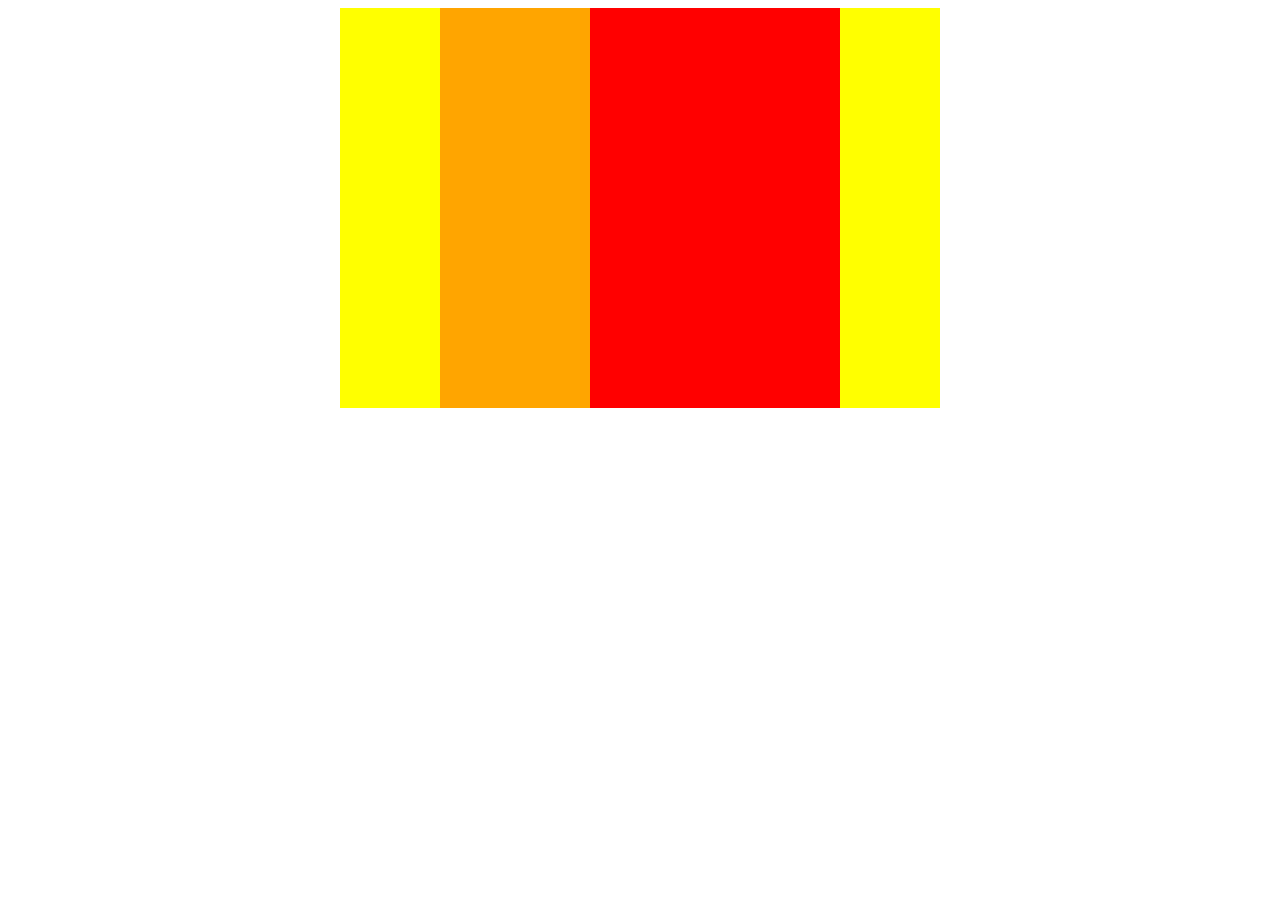
<file: boxes/index.html>
<!DOCTYPE html>
<html lang="ja">
<head>
  <meta charset="UTF-8">
  <link rel="stylesheet" href="style.css" />
  <title>	Confirmation problem3</title>
</head>

<body>
  <div class="boxes">
    <div class="box1"></div>
    <div class="box2"></div>
  </div>
</body>

</html>
</file>
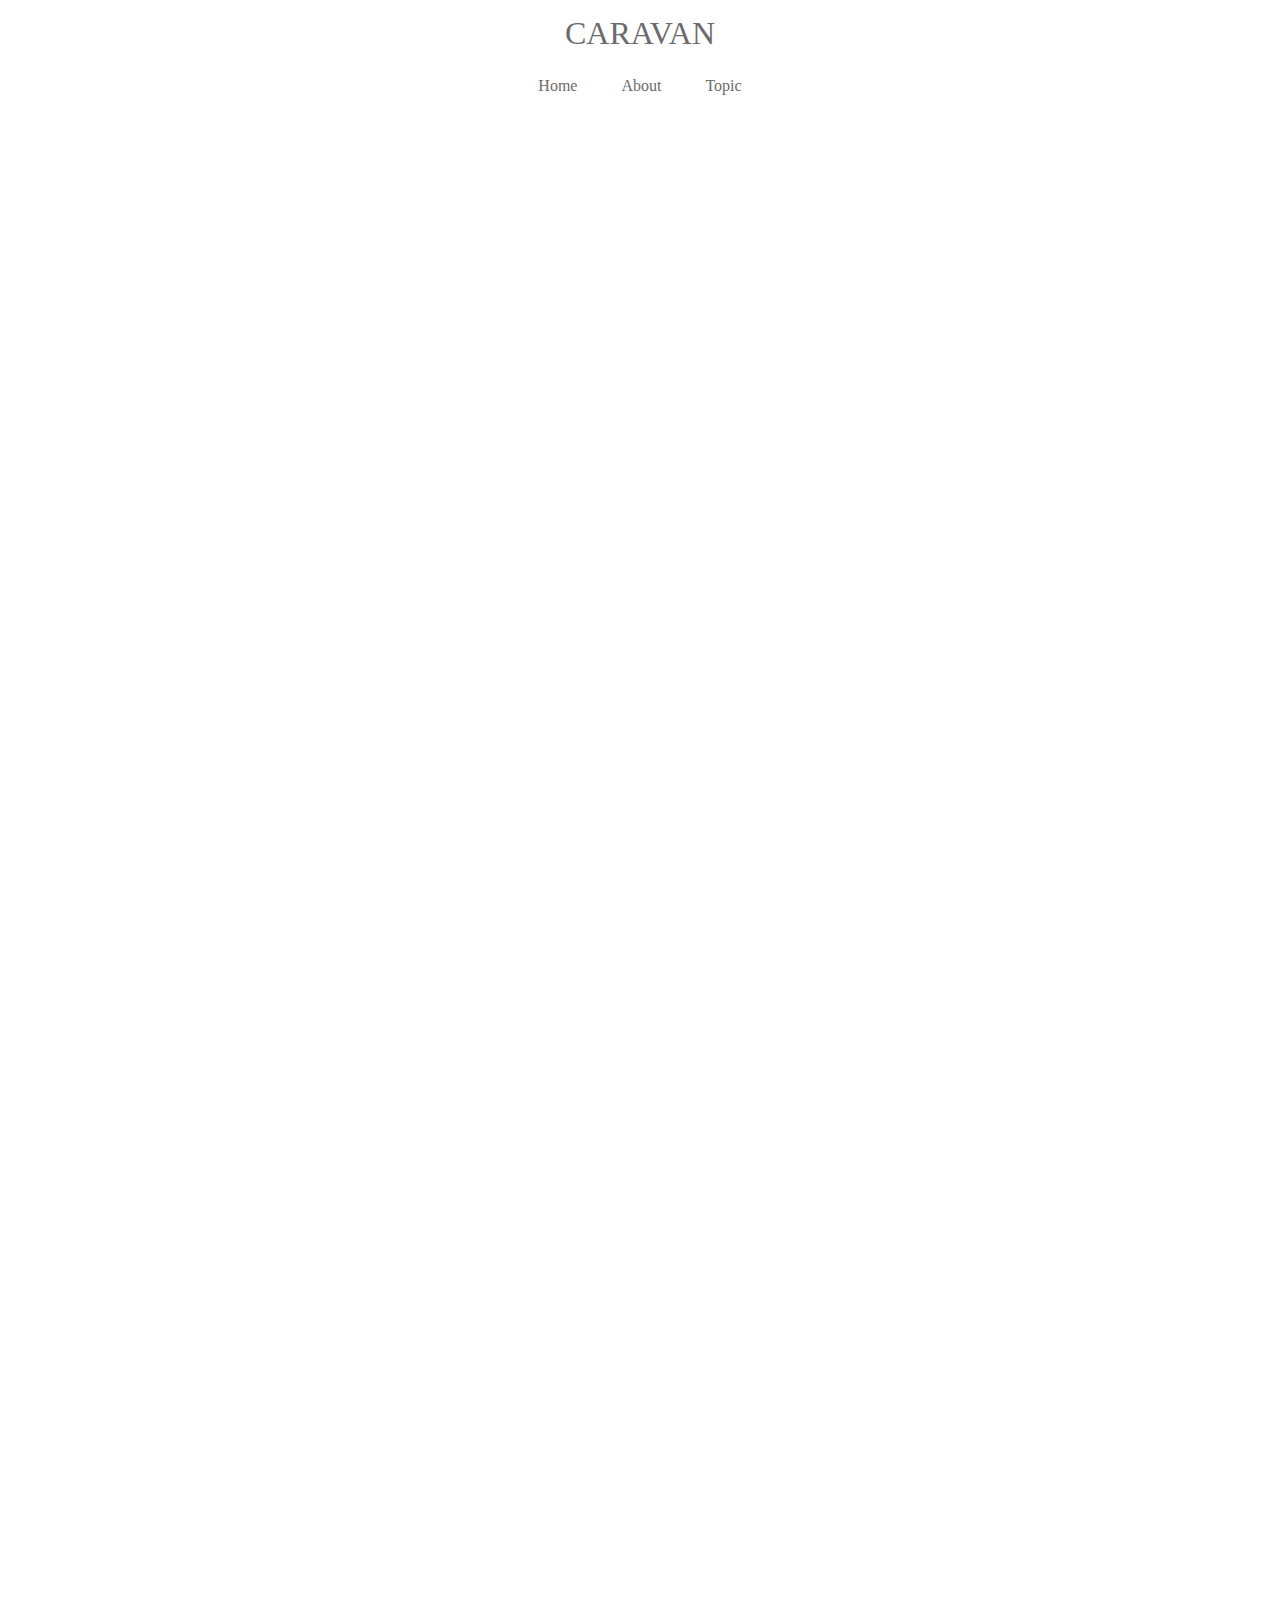
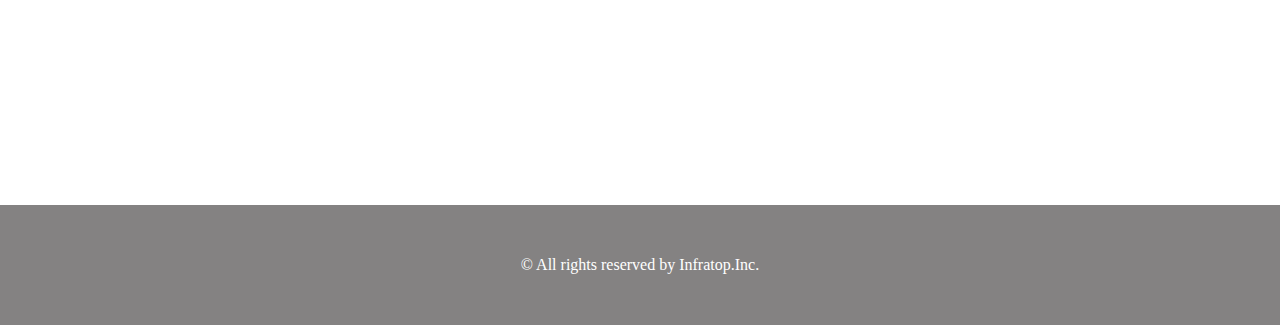
<file: caravan/index.html>
<!DOCTYPE html>
<html lang="ja">
<head>
  <meta charset="UTF-8">
  <link rel="stylesheet" href="style.css" />
  <title>CARAVAN</title>
</head>

<body>
  <header>
    <hi class="heading">
      <a href="index.html">
      CARAVAN
      </a>
    </hi>
  </header>

  <nav>
    <ul class="nav-list">
      <li class="nav-list-item">
        <a href="index.html">Home</a>
      </li>
      <li class="nav-list-item">About</li>
      <li class="nav-list-item">Topic</li>
    </ul>
  </nav>

  <div class="main-visual">
    <div class="main-visual-content"></div>
  </div>

  <div class="main">
    <div class="blog"></div>
    <div class="sidebar"></div>
  </div>

  <footer>
    <p class="footer-text">© All rights reserved by Infratop.Inc.</p>
  </footer>
  
</body>

</html>
</file>
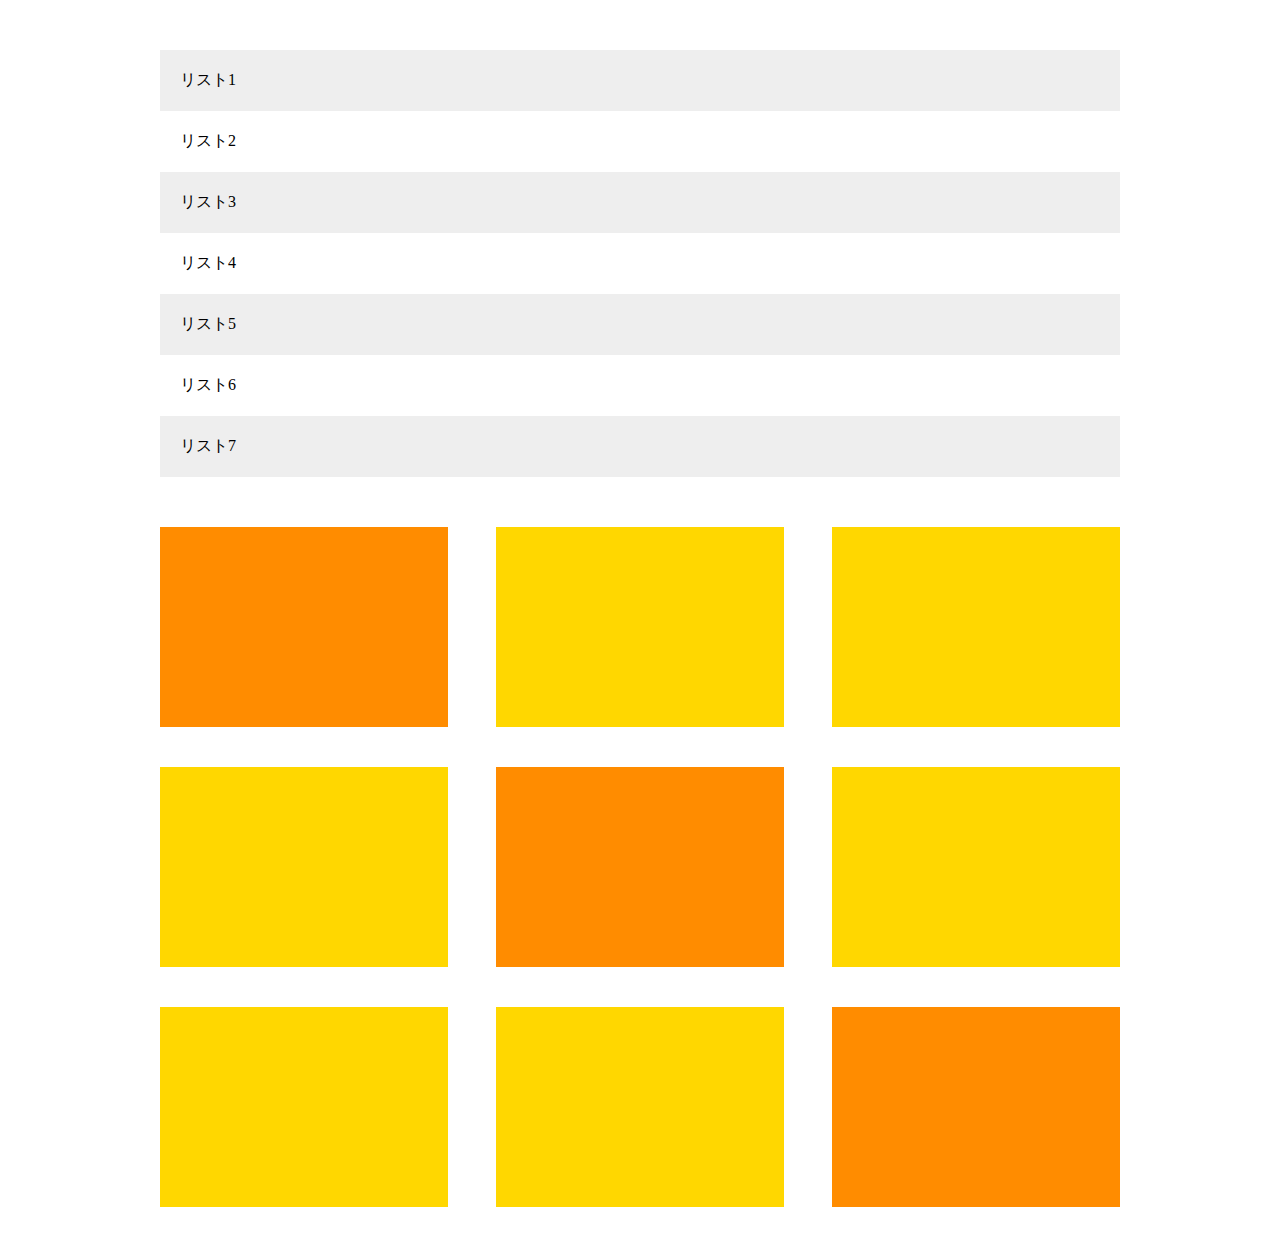
<file: chapter8_exercise/index.html>
<!DOCTYPE html>
<html lang="ja">
<head>
  <meta charset="UTF-8">
  <link rel="stylesheet" href="style.css">
  <title>8章演習</title>
</head>

<body>
  <main>
    <ul class="item-list">
      <li class="item">リスト1</li>
      <li class="item">リスト2</li>
      <li class="item">リスト3</li>
      <li class="item">リスト4</li>
      <li class="item">リスト5</li>
      <li class="item">リスト6</li>
      <li class="item">リスト7</li>
    </ul>
    <div class="box-list">
      <div class="box"></div>
      <div class="box"></div>
      <div class="box"></div>
      <div class="box"></div>
      <div class="box"></div>
      <div class="box"></div>
      <div class="box"></div>
      <div class="box"></div>
      <div class="box"></div>
    </div>
  </main>
</body>
</html>
</file>
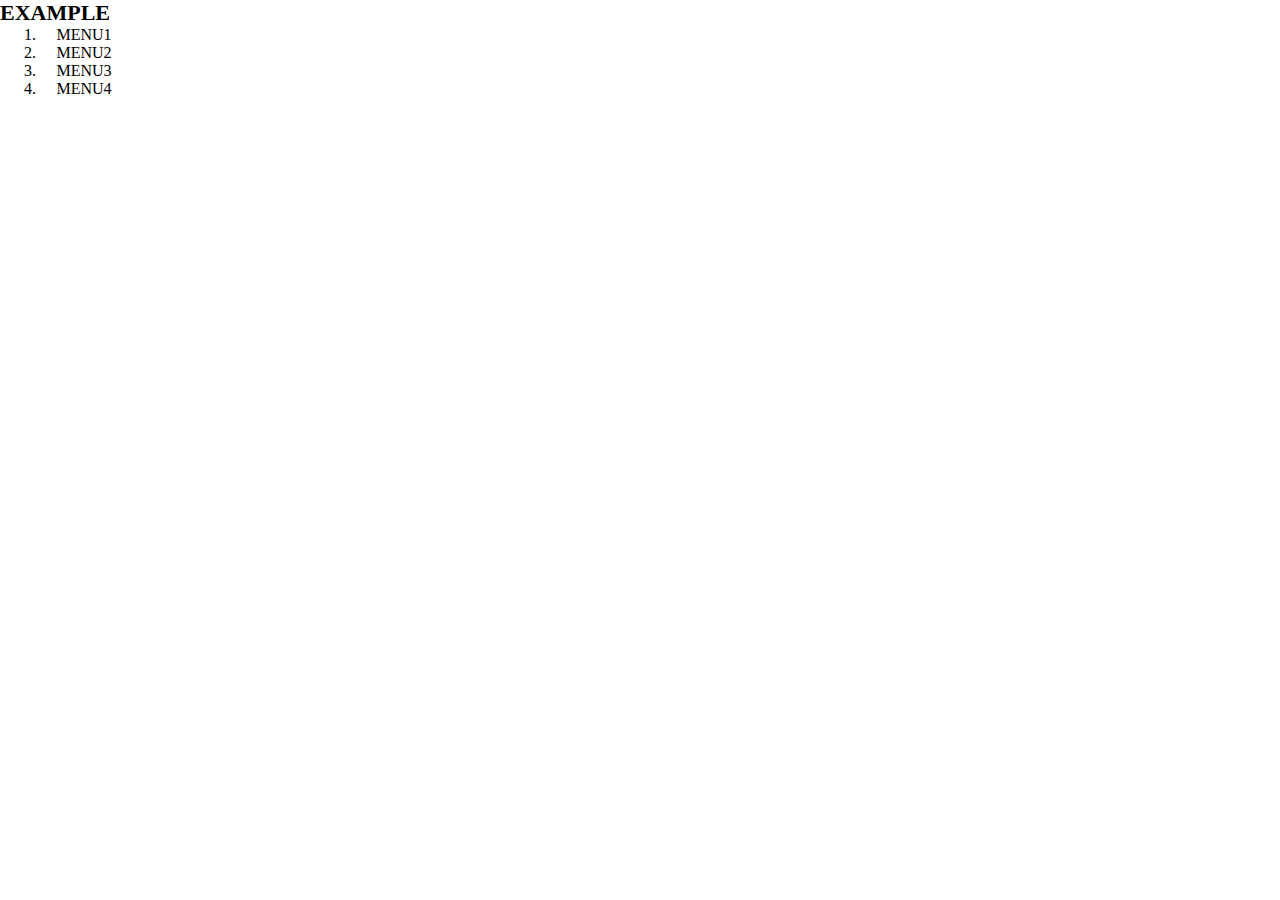
<file: Confirmation_problem/index.html>
<!DOCTYPE html>
<html lang="ja">

<head>
  <meta charset="UTF-8">
  <link rel="stylesheet" href="style.css">
  <title>確認問題</title>
</head>

<body>
  <header>
    <h1 class="headline">EXAMPLE</h1>
    <nav class="nav">
      <ol class="list">
        <li class="list-item">MENU1</li>
        <li class="list-item">MENU2</li>
        <li class="list-item">MENU3</li>
        <li class="list-item">MENU4</li>
      </ol>
    </nav>
  </header>
</body>

</html>
</file>
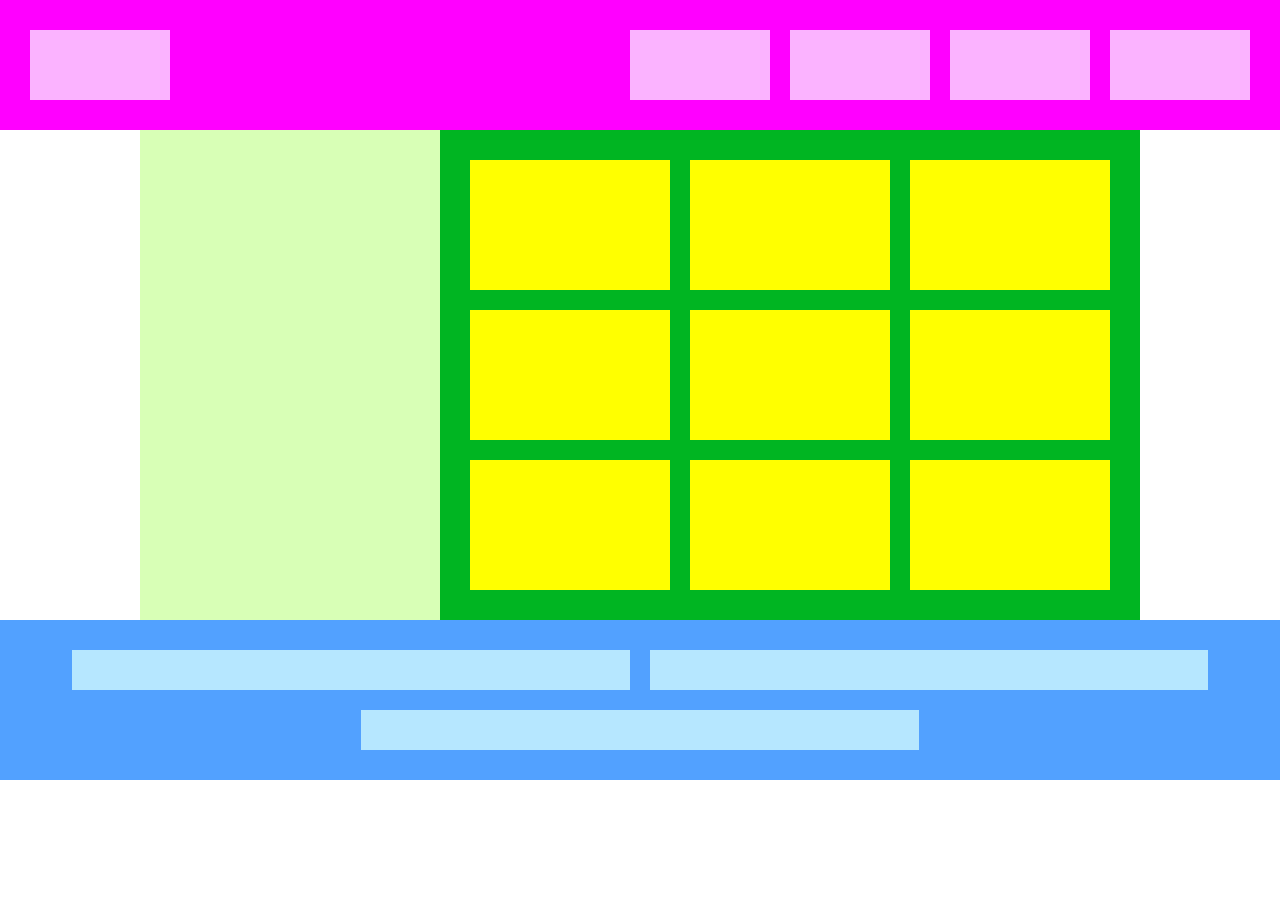
<file: flexbox_exercise/index.html>
<!DOCTYPE html>
<html lang="ja">
<head>
  <meta charset="UTF-8">
  <link rel="stylesheet" href="style.css">
  <meta name="viewport" content="width=device-width, initial-scale=1.0">
  <title>flexbox_exercise</title>
  </head>

<body>
  <header>
    <div></div>
    <div></div>
    <div></div>
    <div></div>
    <div></div>
  </header>
  <main>
    <div class="main">
      <div class="sidebar"></div>
      <div class="flex-box">
        <div></div>
        <div></div>
        <div></div>
        <div></div>
        <div></div>
        <div></div>
        <div></div>
        <div></div>
        <div></div>
      </div>
    </div>
  </main>
  <footer>
    <div></div>
    <div></div>
    <div></div>
  </footer>
</body>
</html>
</file>
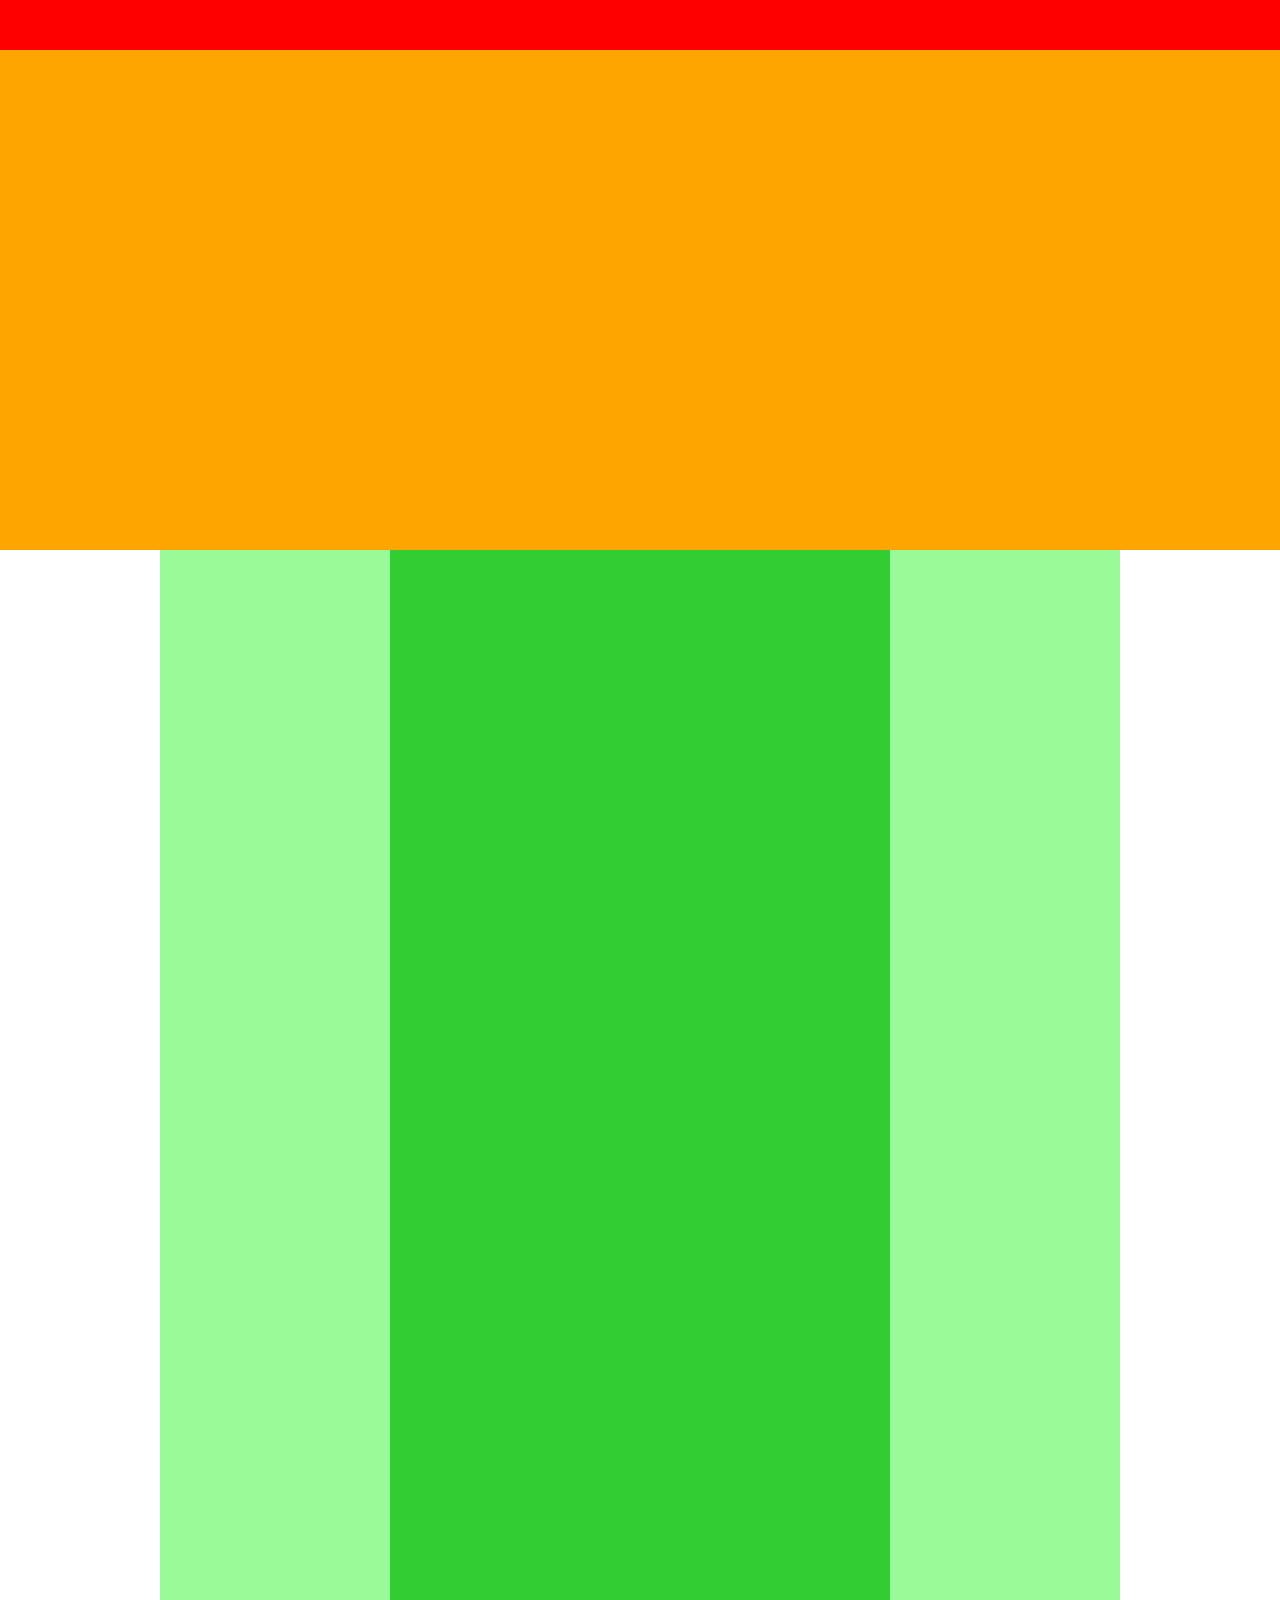
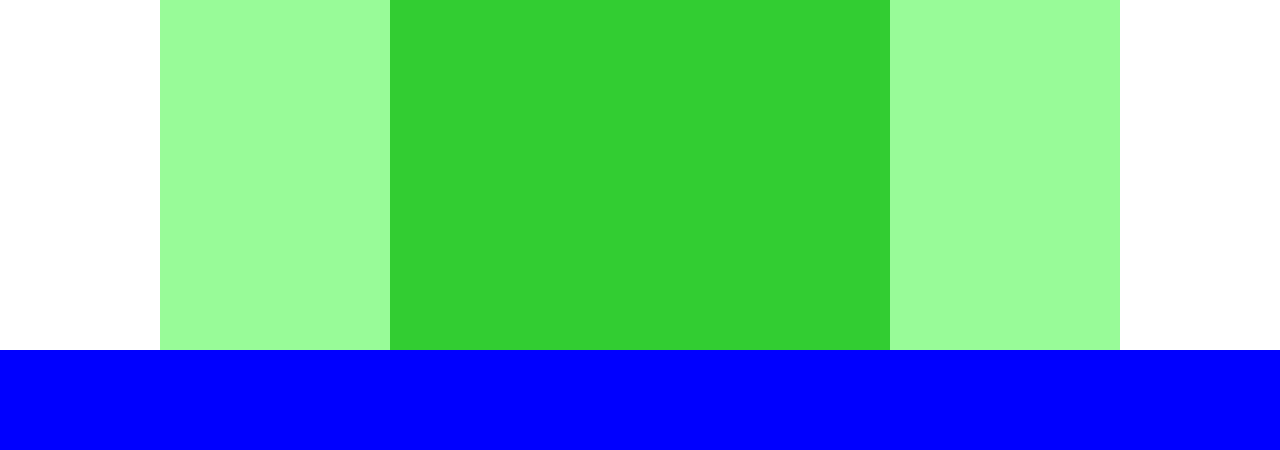
<file: Practice_problem4/index.html>
<!DOCTYPE html>
<html lang="ja">

<head>
  <meta charset="UTF-8">
  <link rel="stylesheet" href="style.css">
  <title>４章演習</title>
</head>

<body>
  <div class="header"></div>
  <div class="main_visual"></div>
  <div class="main">
    <div class="sidebar-left"></div>
    <div class="blog"></div>
    <div class="sidebar-right"></div>
  </div>
  <div class="footer"></div>
</body>

</html>
</file>
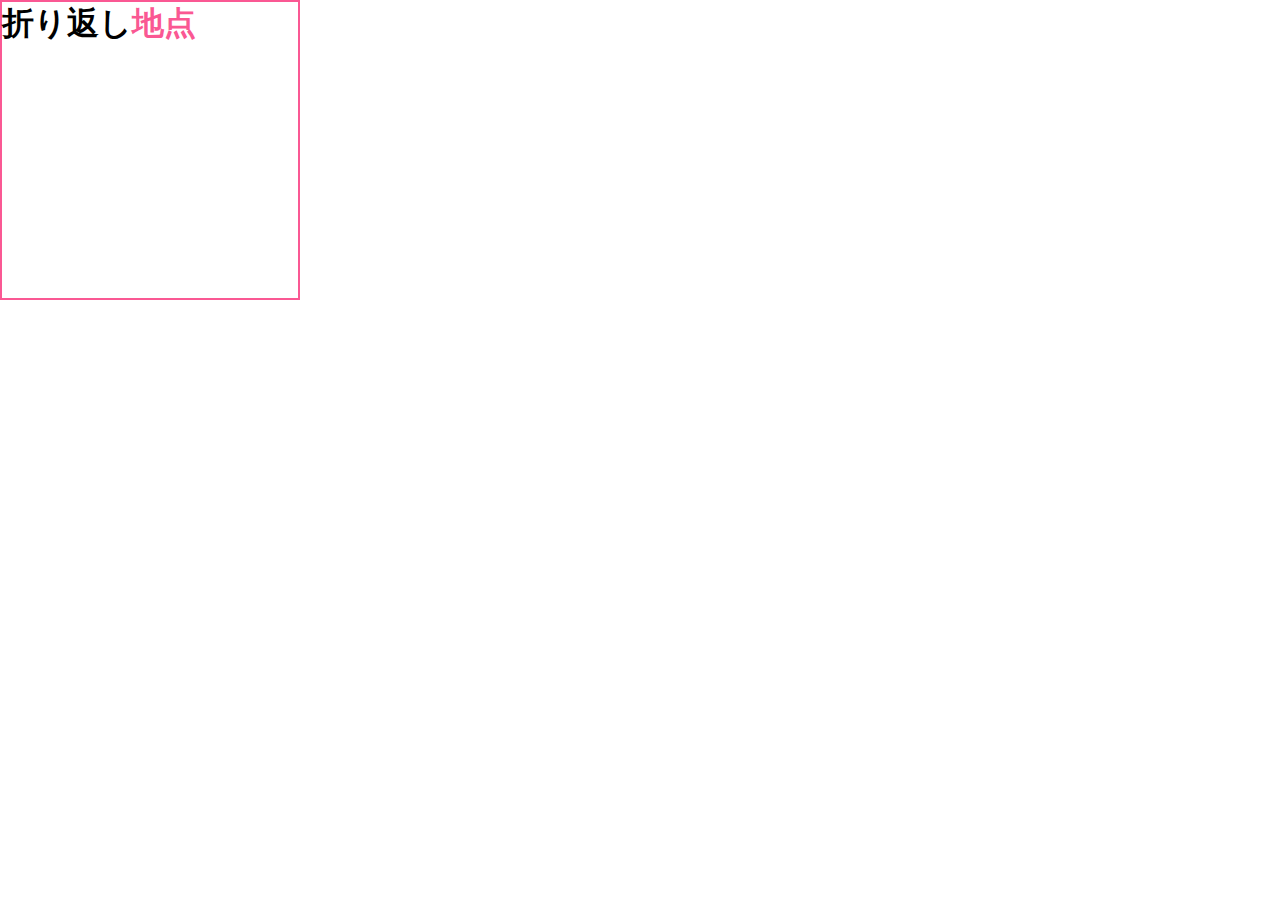
<file: Practice_problem7/index.html>
<!DOCTYPE html>
<html lang="ja">
<head>
  <meta charset="UTF-8">
  <link rel="stylesheet" href="style.css" />
  <title>7章　確認問題</title>
</head>

<body>
  <section>
    <h1>折り返し<span>地点</span></h1>
  </section>
</body>

</html>
</file>
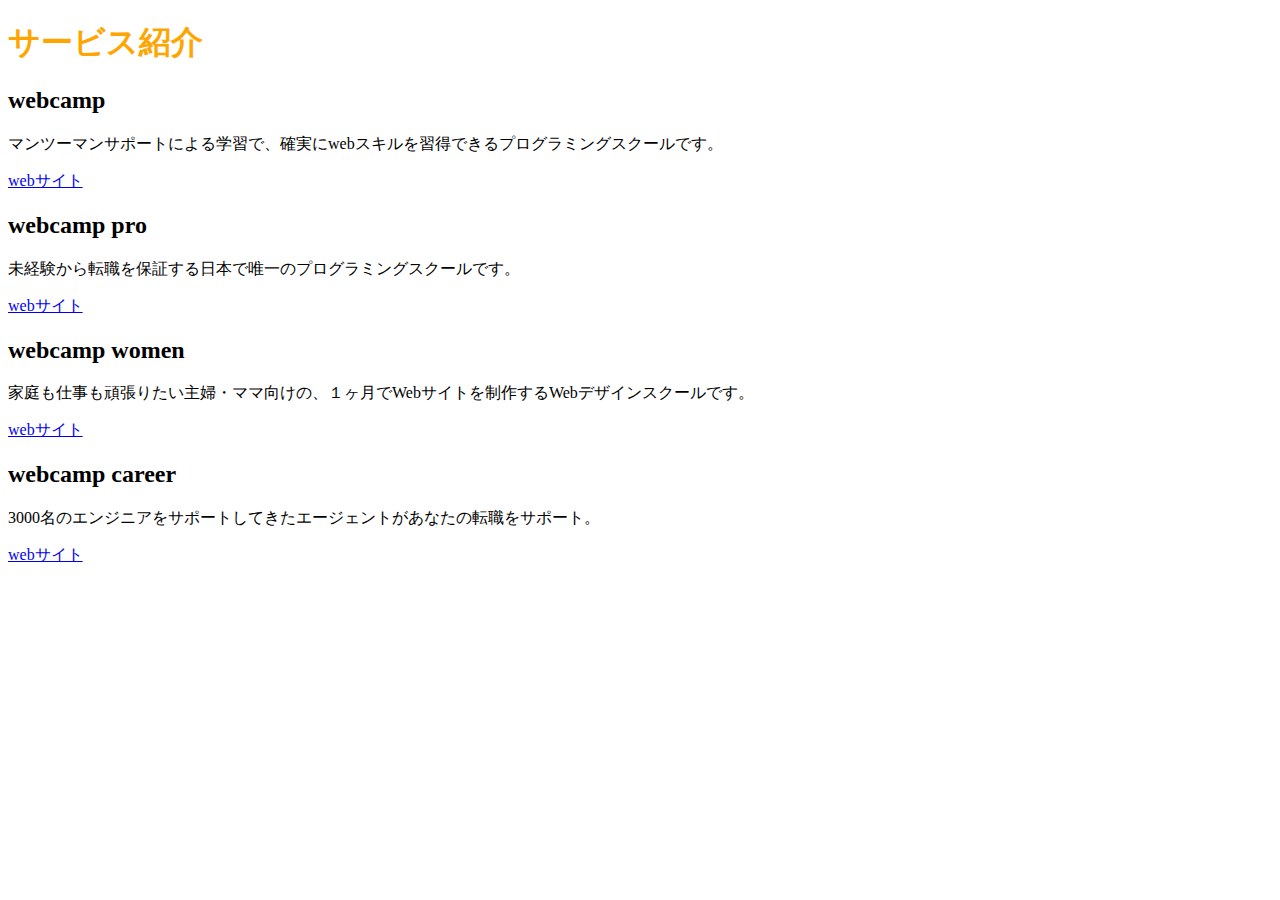
<file: sample.html>
<!DOCTYPE HTML>
<html lang="ja">
  <head>
    <meta charset="UTF-8" />
    <title>サービス紹介</title>
    <link rel="stylesheet" href="style.css" />
  </head>

  <body>
    <h1>サービス紹介</h1>
    <h2>webcamp</h2>
    <p>マンツーマンサポートによる学習で、確実にwebスキルを習得できるプログラミングスクールです。</p>
    <a href="https://web-camp.io/commit/">webサイト</a>
    <h2>webcamp pro</h2>
    <p>未経験から転職を保証する日本で唯一のプログラミングスクールです。</p>
    <a href="https://web-camp.io/commit/">webサイト</a>
    <h2>webcamp women</h2>
    <p>家庭も仕事も頑張りたい主婦・ママ向けの、１ヶ月でWebサイトを制作するWebデザインスクールです。</p>
    <a href="https://web-camp.io/commit/">webサイト</a>
    <h2>webcamp career</h2>
    <p>3000名のエンジニアをサポートしてきたエージェントがあなたの転職をサポート。</p>
    <a href="https://web-camp.io/commit/">webサイト</a>
  </body>
</html>
</file>
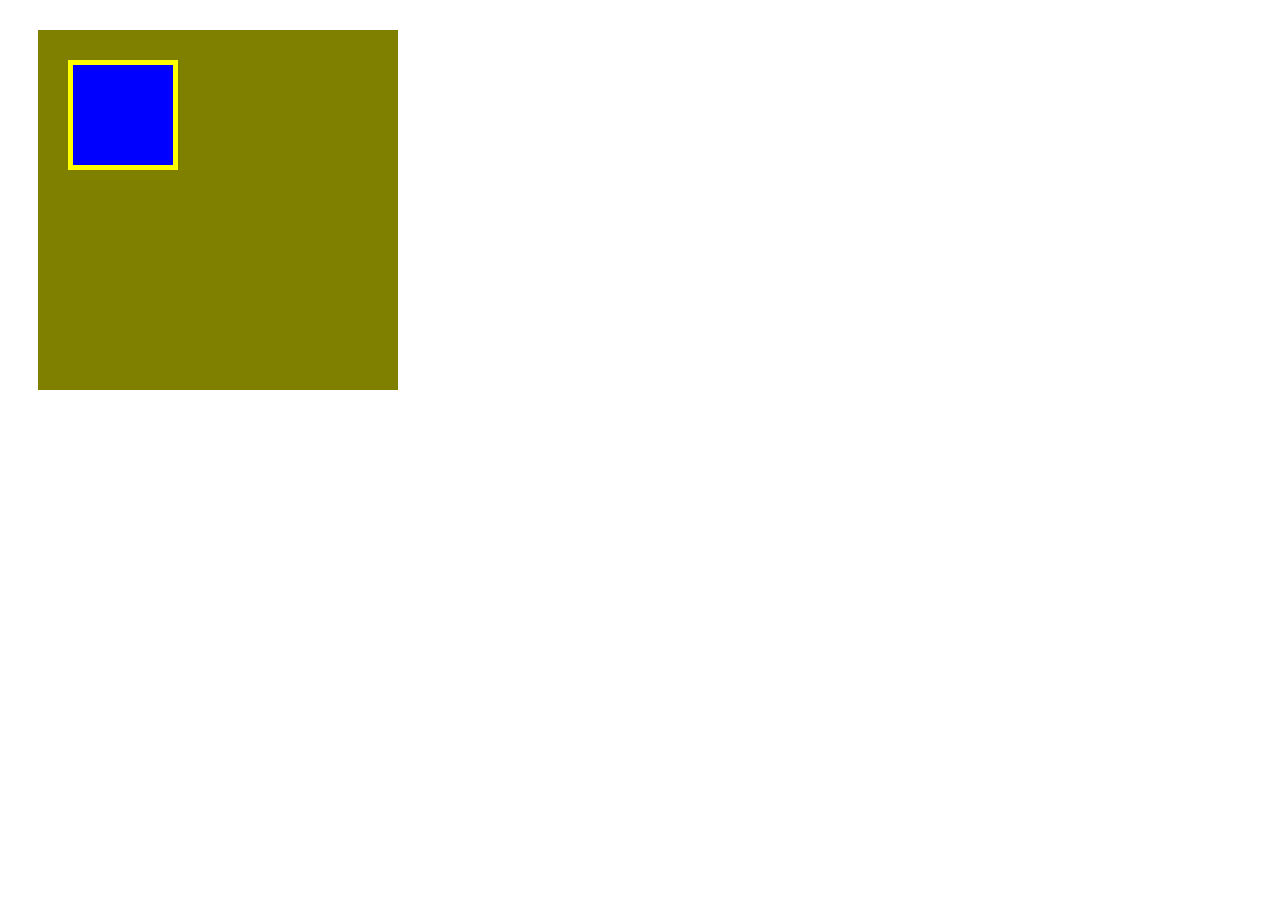
<file: box/box.html>
<!DOCTYPE html>
<html lang="ja">
  <head>
    <meta charset="UTF-8" />
    <!-- CSSファイルの読み込み -->
    <link rel="stylesheet" href="box.css" />
    <title>BOX</title>
  </head>

  <body>
    <!-- box1用のdiv -->
    <div class="box1">
      <div class="box2"></div>

    </div>
  </body>
</html>
</file>
<file: boxes/style.css>
.boxes {
  width: 600px;
  margin: 0 auto;
  background-color: yellow;
  display: flex;
  justify-content: center;
}
.box1 {
  width: 150px;
  height: 400px;
  background-color: orange;
}
.box2 {
  width: 250px;
  height: 400px;
  background-color: red;
}
</file>
<file: caravan/style.css>
* {
  margin: 0;
  padding: 0;
  box-sizing: border-box;
  color: #6c6b6b;
}
a {
  text-decoration: none;
}
header {
  width: 90%;
  padding: 15px 0;
  margin: 0 auto;
  text-align: center;
}
header .heading {
  font-size: 32px;
}
.nav-list {
  text-align: center;
  padding: 10px 0;
  margin: 0 auto;
}
.nav-list-item {
  list-style: none;
  display: inline-block;
  margin: 0 20px;
}
.main-visual {
  width: 100%;
  height: 300px;
}
.main-visual-content {
  width: 350px;
  height: 300px;
}
.main {
  width: 840px;
  display: flex;
  justify-content: center;
  margin: 0 auto;
}
.blog {
  width: 600px;
  height: 1400px;
}
.sidebar {
  width: 240px;
  height: 1400px;
}
footer {
  width: 100%;
  height: 120px;
  text-align: center;
  line-height: 120px;
  background-color: #848282;
}
.footer-text {
  color: #fff;
}
</file>
<file: chapter8_exercise/style.css>
* {
  padding: 0;
  margin: 0;
  box-sizing: border-box;
}

main {
  width: 960px;
  margin: 50px auto;
}

.item-list {
  margin-bottom: 50px;
}

.item {
  padding: 20px;
  list-style: none;
}

.item:nth-child(odd) {
  background-color: #eee;
}

.box-list {
  display: flex;
  flex-wrap: wrap;
}

.box {
  background-color: #ffd700;
  width: 30%;
  height: 200px;
  margin-right: 5%;
  margin-bottom: 40px;
}

.box:first-child,
.box:nth-child(5),
.box:last-child {
  background-color: #ff8c00;
}

.box:nth-child(3n) {
  margin-right: 0;
}

.box:nth-last-child(-n + 3) {
  margin-bottom: 0;
}
</file>
<file: Confirmation_problem/style.css>
* {
  margin: 0;
  padding: 0;
  box-sizing: border-box;
}
header {
  width: 10%;
}
.headline {
  font-size: 22px;
}
nav {
  text-align: center;
}
.list {
  padding-left: 40px;
}
</file>
<file: flexbox_exercise/style.css>
* {
  padding: 0;
  margin: 0;
  box-sizing: border-box;
}

header {
  width: 100%;
  padding: 30px 20px;
  background-color: #ff00ff;
  display: flex;
  justify-content: flex-end;
}

header > div {
  background-color: #fbb3ff;
  margin: 0 10px;
  flex-basis: 140px;
  height: 70px;
}

header > div:first-child {
  margin-right: auto;
}

.main {
  display: flex;
  justify-content: center;
}

.sidebar {
  width: 300px;
  background-color: #d8ffb6;
}

.flex-box {
  background-color: #00b522;
  padding: 20px;
  display: flex;
  max-width: 700px;
  flex-grow: 1;
  flex-wrap: wrap;
  justify-content: center;
}

.flex-box > div {
  background-color: yellow;
  flex-basis: 200px;
  height: 130px;
  margin: 10px;
}

footer {
  background-color: #52a1ff;
  width: 100%;
  padding: 20px;
  display: flex;
  flex-wrap: wrap;
  justify-content: center;
}

footer > div {
  background-color: #b6e7ff;
  flex-basis: 45%;
  max-width: 600px;
  height: 40px;
  margin: 10px;
}
</file>
<file: Practice_problem4/style.css>
* {
  margin: 0;
  padding: 0;
  box-sizing: border-box;
}
.header {
  width: 100%;
  height: 50px;
  background-color: red;
}
.main_visual {
  width: 100%;
  height: 500px;
  background-color: orange;
}
.main {
  width: 960px;
  display: flex;
  justify-content: center;
  margin: 0 auto;
}
.sidebar-left {
  width: 230px;
  height: 1400px;
  background-color: palegreen;
}
.blog {
  width: 500px;
  height: 1400px;
  background-color: limegreen;
}
.sidebar-right {
  width: 230px;
  height: 1400px;
  background-color: palegreen;
}
.footer {
  width: 100%;
  height: 100px;
  background-color: blue;
}
</file>
<file: Practice_problem7/style.css>
* {
  margin: 0;
  padding: 0;
  box-sizing: border-box;
}

section {
  width: 300px;
  height: 300px;
  border: 2px solid #fa5893;
}

span {
  color: #fa5893;
}
</file>
<file: style.css>
h1 {
  color: orange;
}
</file>
<file: box/box.css>
.box1 {
  width: 300px;
  height: 300px;
  background-color: #808000;
  margin: 30px;
  padding: 30px;
}
.box2 {
  width: 100px;
  height: 100px;
  background-color: blue;
  border: 5px solid yellow;
}
</file>
